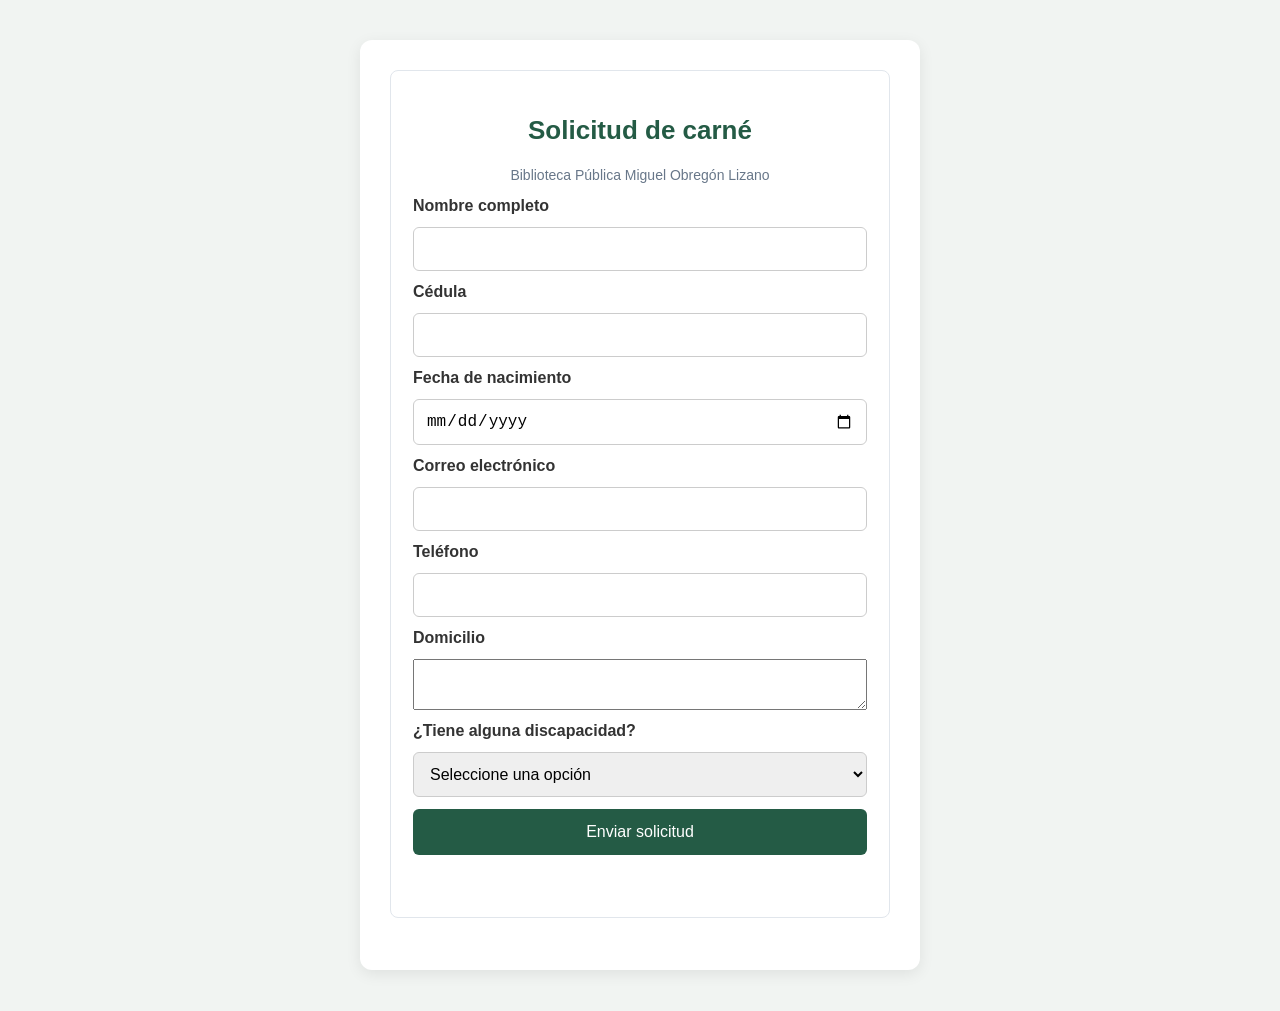
<file: index.html>
<!DOCTYPE html>
<html lang="es">
<head>
    <meta charset="UTF-8">
    <meta name="viewport" content="width=device-width, initial-scale=1.0">
    <title>Solicitud de carné de visitación | Biblioteca Pública</title>
    <link rel="stylesheet" href="style.css">
</head>
<body>

    <main class="contenedor">
        <section class="seccion" id="seccionFormulario">
            <h1>Solicitud de carné</h1>
            <p>Biblioteca Pública Miguel Obregón Lizano</p>

            <form id="formularioSolicitud">

                <label for="nombreCompleto">Nombre completo</label>
                <input type="text" id="nombreCompleto" required>

                <label for="cedula">Cédula</label>
                <input type="text" id="cedula" required>

                <label for="fechaNacimiento">Fecha de nacimiento</label>
                <input type="date" id="fechaNacimiento" required>

                <label for="correo">Correo electrónico</label>
                <input type="email" id="correo" required>

                <label for="telefono">Teléfono</label>
                <input type="tel" id="telefono">

                <label for="domicilio">Domicilio</label>
                <textarea id="domicilio" rows="3"></textarea>

                <label for="discapacidad">¿Tiene alguna discapacidad?</label>
                <select id="discapacidad" required>
                    <option value="">Seleccione una opción</option>
                    <option value="false">No</option>
                    <option value="true">Sí</option>
                </select>

                <button type="submit">Enviar solicitud</button>

                <p id="mensajeSolicitud"></p>

            </form>
        </section>

        <!-- PANTALLA DE CONFIRMACIÓN -->

        <section class="seccion confirmacion" id="seccionConfirmacion" style="display: none;">

            <h1>¡Solicitud enviada!</h1>

            <p>
                Tu solicitud de carné fue recibida correctamente
                por la Biblioteca Pública Miguel Obregón Lizano.
            </p>

            <div class="estado-solicitud">
                <h2>Estado de la solicitud</h2>
                <p class="estado-pendiente">Pendiente de revisión</p>
            </div>

            <p>
                El personal de la biblioteca revisará la información
                proporcionada.
            </p>

            <p>
                Una vez que se tome una decisión, recibirás una
                notificación en el correo electrónico que registraste.
            </p>

            <p>
                Gracias por tu interés en formar parte de nuestra biblioteca.
            </p>

        </section>
    </main>

    <script src="solicitar-carnet.js"></script>

</body>
</html>
</file>
<file: style.css>
/* ESTILOS GENERALES */

body {
    font-family: Arial, sans-serif;
    background-color: #f1f4f2;
    margin: 0;
    padding: 40px 20px;
}

.contenedor {
    background-color: white;
    max-width: 500px;
    margin: auto;
    padding: 30px;
    border-radius: 12px;
    box-shadow: 0 4px 15px rgba(0,0,0,0.08);
}

h1 {
    color: #245b45;
    font-size: 26px;
    text-align: center;
}

h2 {
    color: #333333;
    text-align: center;
}

p {
    color: #666666;
    text-align: center;
}

form {
    display: flex;
    flex-direction: column;
    gap: 12px;
}

label {
    font-weight: bold;
    color: #333333;
}

input, select {
    padding: 12px;
    border: 1px solid #cccccc;
    border-radius: 6px;
    font-size: 16px;
}

.firma {
    height: 150px;
    border: 2px dashed #aaaaaa;
    border-radius: 8px;
    overflow: hidden;
    background-color: white;
}

#lienzoFirma {
    width: 100%;
    height: 100%;
    touch-action: none;
    cursor: crosshair;
}

button {
    background-color: #245b45;
    color: white;
    padding: 14px;
    border: none;
    border-radius: 6px;
    font-size: 16px;
    cursor: pointer;
}

/* INICIO DE SESIÓN */

.inicio-sesion {
    max-width: 420px;
    margin: 80px auto;
    padding: 30px;
    background: white;
    border-radius: 12px;
    box-shadow: 0 4px 15px rgba(0,0,0,0.1);
}

.inicio-sesion h2 {
    color: #173b5e;
    margin-bottom: 10px;
}

.inicio-sesion form {
    display: flex;
    flex-direction: column;
    gap: 12px;
}

.inicio-sesion input {
    padding: 12px;
    border: 1px solid #ccc;
    border-radius: 6px;
}

.inicio-sesion button {
    padding: 12px;
    background: #173b5e;
    color: white;
    border: none;
    border-radius: 6px;
    cursor: pointer;
}

#mensajeLogin {
    color: #b00020;
}

/* PANEL DE COORDINACIÓN */

.panel {
    display: flex;
    flex-direction: column;
    min-height: 100vh;
    background: #f4f6f9;
    color: #263445;
    font-family: Arial, sans-serif;
}

/* ENCABEZADO Y MENÚ AZUL */

.sidebar {
    width: 100%;
    box-sizing: border-box;
    background: #173b5e;
    color: white;
    padding: 20px 35px;
}

.sidebar h2 {
    color: white;
    font-size: 22px;
    text-align: left;
    margin: 0 0 5px;
}

.sidebar p {
    color: #d5e1ed;
    font-size: 14px;
    text-align: left;
    margin: 0 0 20px;
}

.sidebar nav {
    display: flex;
    flex-direction: row;
    flex-wrap: wrap;
    gap: 8px;
}

.sidebar nav a {
    color: white;
    text-decoration: none;
    padding: 12px 16px;
    border-radius: 6px;
    font-size: 14px;
}

.sidebar nav a:hover,
.sidebar nav a.activo {
    background: #2c577e;
}

/* CONTENIDO PRINCIPAL */

.contenido {
    width: 100%;
    box-sizing: border-box;
    padding: 35px;
    min-width: 0;
}

.contenido header {
    display: flex;
    justify-content: space-between;
    align-items: center;
    margin-bottom: 30px;
    gap: 15px;
}

.contenido header h1 {
    margin: 0 0 8px;
    font-size: 26px;
    text-align: left;
}

.contenido header p {
    margin: 0;
    color: #687789;
    text-align: left;
}

.contenido header span {
    background: white;
    padding: 10px 15px;
    border-radius: 6px;
    font-size: 13px;
}

/* TARJETAS DE RESUMEN */

.resumen {
    display: grid;
    grid-template-columns: repeat(4, 1fr);
    gap: 18px;
    margin-bottom: 30px;
}

.tarjeta,
.seccion {
    background: white;
    border: 1px solid #e1e6ec;
    border-radius: 8px;
    padding: 22px;
    box-sizing: border-box;
}

.tarjeta h3 {
    font-size: 14px;
    color: #687789;
    font-weight: normal;
    margin: 0 0 15px;
}

.tarjeta p {
    font-size: 30px;
    font-weight: bold;
    margin: 0;
    color: #173b5e;
}

/* SECCIONES Y TABLAS */

.seccion {
    margin-bottom: 22px;
    overflow-x: auto;
}

.seccion h2 {
    font-size: 18px;
    text-align: left;
    margin-top: 0;
}

.seccion p {
    color: #687789;
    font-size: 14px;
}

.tabla {
    width: 100%;
    border-collapse: collapse;
    margin-top: 20px;
    font-size: 14px;
}

.tabla th {
    background: #f0f3f7;
    color: #34495e;
    text-align: left;
    padding: 13px;
    border-bottom: 1px solid #dce2e8;
}

.tabla td {
    padding: 13px;
    border-bottom: 1px solid #e8edf2;
    color: #526273;
}

.tabla tbody tr:hover {
    background: #f8fafc;
}

/* ADAPTACIÓN A PANTALLAS MEDIANAS */

@media (max-width: 900px) {
    .resumen {
        grid-template-columns: repeat(2, 1fr);
    }
}

/* ADAPTACIÓN A CELULARES */

@media (max-width: 600px) {
    body {
        padding: 0;
    }

    .sidebar {
        padding: 20px;
    }

    .sidebar nav {
        flex-direction: column;
    }

    .contenido {
        padding: 20px;
    }

    .contenido header {
        align-items: flex-start;
        flex-direction: column;
    }

    .resumen {
        grid-template-columns: 1fr;
    }

    .tabla {
        min-width: 550px;
    }
}
/* PANTALLA DE CONFIRMACIÓN */

.confirmacion {
    text-align: center;
    padding: 35px 25px;
}

.confirmacion h1 {
    color: #245b46;
}

.estado-solicitud {
    background: #f1f7f2;
    border-radius: 10px;
    padding: 18px;
    margin: 25px 0;
}

.estado-solicitud h2 {
    margin-top: 0;
}

.estado-pendiente {
    color: #946200;
    font-weight: bold;
    font-size: 18px;
}
</file>
